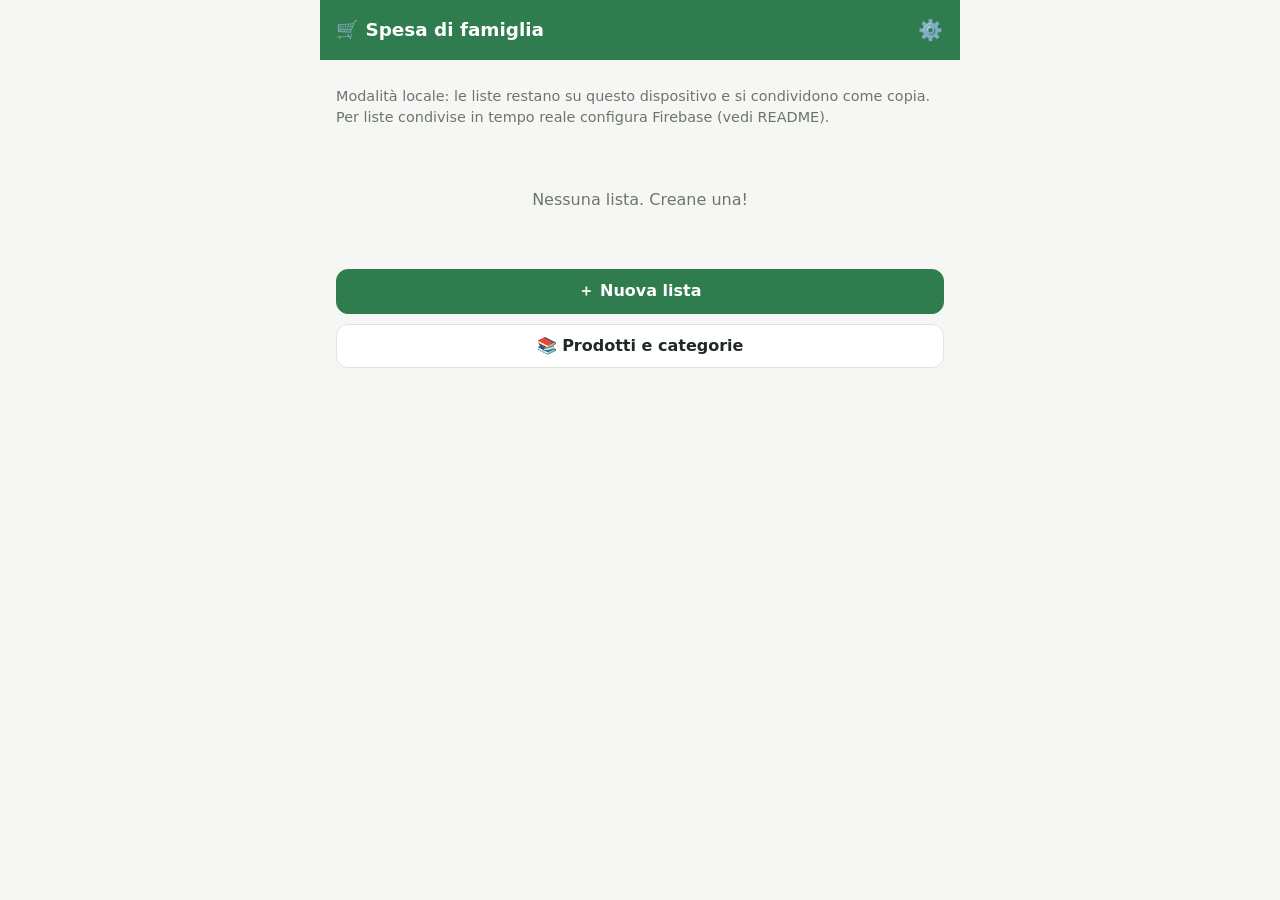
<file: spesa/index.html>
<!DOCTYPE html>
<html lang="it">
<head>
<meta charset="UTF-8">
<meta name="viewport" content="width=device-width, initial-scale=1.0, viewport-fit=cover">
<meta name="theme-color" content="#2f7d4f">
<title>Spesa di famiglia</title>
<link rel="manifest" href="manifest.webmanifest">
<link rel="icon" href="icon.svg" type="image/svg+xml">
<link rel="apple-touch-icon" href="icon.svg">
<link rel="stylesheet" href="src/style.css">
</head>
<body>
  <div id="app"><p class="loading">Caricamento…</p></div>
  <div id="toast" role="status" aria-live="polite"></div>
  <dialog id="dialog"></dialog>
  <script type="module" src="src/main.js"></script>
</body>
</html>
</file>
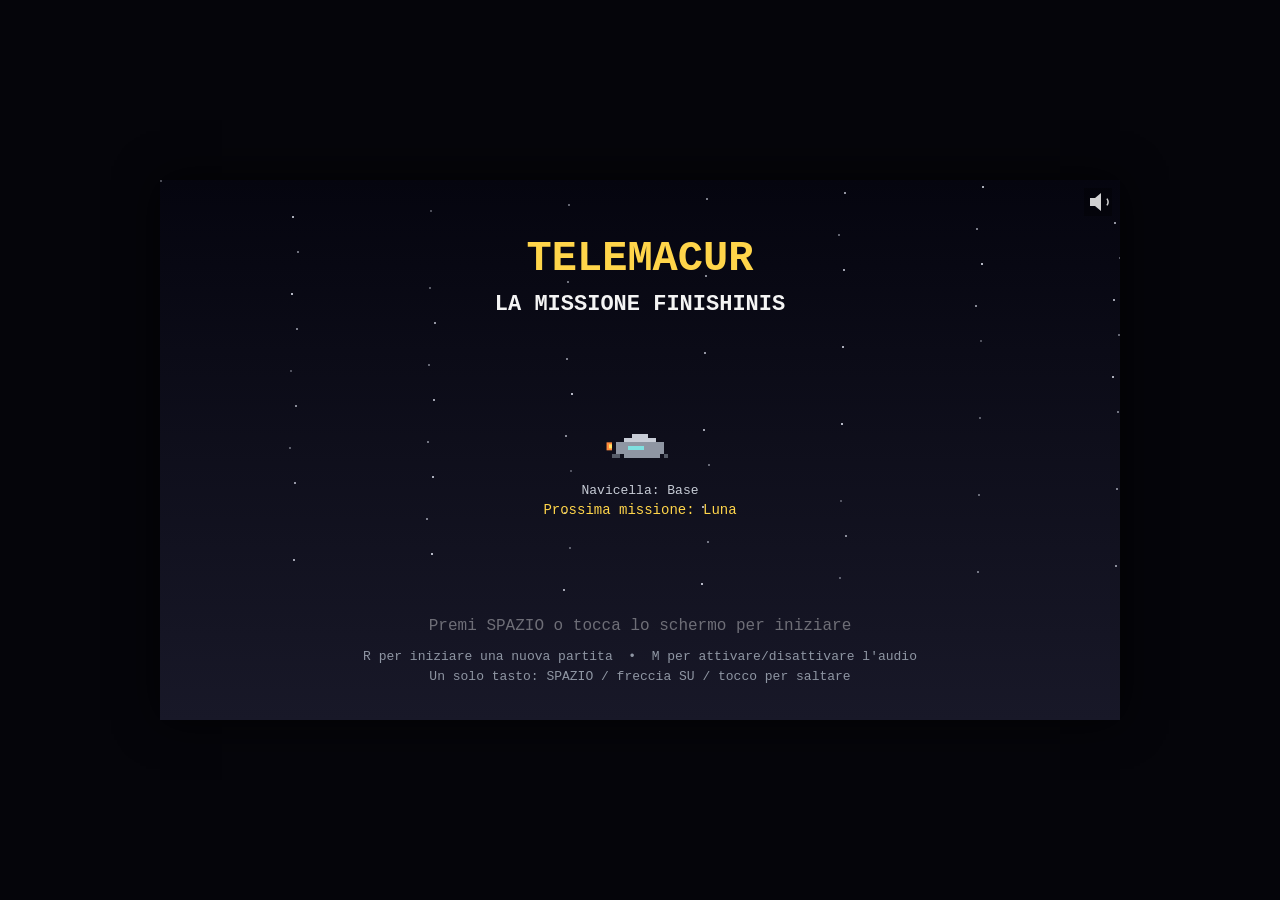
<file: telemacur/index.html>
<!DOCTYPE html>
<html lang="it">
<head>
<meta charset="UTF-8">
<meta name="viewport" content="width=device-width, initial-scale=1.0">
<title>Telemacur: la Missione Finishinis</title>
<link rel="stylesheet" href="src/style.css">
</head>
<body>
  <div id="game-container">
    <canvas id="game-canvas" width="960" height="540"></canvas>
  </div>
  <script type="module" src="src/main.js"></script>
</body>
</html>
</file>
<file: spesa/src/style.css>
:root {
  --bg: #f6f7f4;
  --surface: #ffffff;
  --text: #1f2a24;
  --muted: #6b7570;
  --border: #dfe4df;
  --accent: #2f7d4f;
  --accent-soft: #e3f1e8;
  --danger: #b3261e;
  --radius: 12px;
  color-scheme: light;
}

@media (prefers-color-scheme: dark) {
  :root {
    --bg: #121614;
    --surface: #1c221f;
    --text: #e6ebe7;
    --muted: #9aa59f;
    --border: #2e3732;
    --accent: #5cbf85;
    --accent-soft: #1f3a2a;
    --danger: #f2827a;
    color-scheme: dark;
  }
}

* { box-sizing: border-box; }

body {
  margin: 0;
  background: var(--bg);
  color: var(--text);
  font: 16px/1.4 system-ui, -apple-system, 'Segoe UI', Roboto, sans-serif;
  -webkit-tap-highlight-color: transparent;
}

#app { max-width: 640px; margin: 0 auto; min-height: 100vh; }

.page { padding: 12px 16px calc(32px + env(safe-area-inset-bottom)); }

.topbar {
  position: sticky; top: 0; z-index: 5;
  display: flex; align-items: center; gap: 4px;
  padding: calc(8px + env(safe-area-inset-top)) 8px 8px;
  background: var(--accent); color: #fff;
}
.topbar h1 {
  flex: 1; margin: 0 8px; font-size: 1.15rem;
  white-space: nowrap; overflow: hidden; text-overflow: ellipsis;
}
.topbar .icon-btn { color: #fff; }

.addbar {
  position: sticky; top: calc(52px + env(safe-area-inset-top)); z-index: 4;
  padding: 8px 16px; background: var(--bg); border-bottom: 1px solid var(--border);
}
.addbar form { display: flex; gap: 8px; }
.addbar input { flex: 1; }

input, select, textarea {
  width: 100%; padding: 10px 12px;
  font: inherit; color: var(--text);
  background: var(--surface); border: 1px solid var(--border); border-radius: var(--radius);
}
input:focus, select:focus { outline: 2px solid var(--accent); outline-offset: -1px; }

.btn {
  display: inline-flex; align-items: center; justify-content: center; gap: 6px;
  padding: 10px 16px; min-height: 44px;
  font: inherit; font-weight: 600; text-decoration: none;
  color: var(--text); background: var(--surface);
  border: 1px solid var(--border); border-radius: var(--radius); cursor: pointer;
}
.btn-primary { background: var(--accent); border-color: var(--accent); color: #fff; }
.btn-danger { color: var(--danger); border-color: var(--danger); background: transparent; }
.btn-block { display: flex; width: 100%; margin-top: 10px; }

.icon-btn {
  display: inline-flex; align-items: center; justify-content: center;
  min-width: 44px; height: 44px; padding: 0 8px;
  font-size: 1.25rem; text-decoration: none; color: var(--text);
  background: none; border: 0; border-radius: 50%; cursor: pointer;
}
.icon-btn.small { min-width: 36px; height: 36px; font-size: 1rem; color: var(--muted); }
.icon-btn:disabled { opacity: .3; cursor: default; }

.link-btn {
  padding: 4px 0; font: inherit; font-size: .9rem; font-weight: 600;
  color: var(--accent); background: none; border: 0; cursor: pointer;
}

.hint { color: var(--muted); font-size: .9rem; }
.empty { text-align: center; color: var(--muted); padding: 32px 0; }
.loading { text-align: center; color: var(--muted); padding: 32px; }
.error { color: var(--danger); }

/* Home */
.cards { display: grid; gap: 10px; margin-bottom: 8px; }
.card {
  display: flex; flex-direction: column; gap: 2px;
  padding: 14px 16px; text-decoration: none; color: inherit;
  background: var(--surface); border: 1px solid var(--border); border-radius: var(--radius);
}
.card-title { font-weight: 600; font-size: 1.05rem; }
.card-meta { color: var(--muted); font-size: .9rem; }

/* Suggerimenti */
.suggestions {
  list-style: none; margin: 8px 0 0; padding: 4px;
  background: var(--surface); border: 1px solid var(--border); border-radius: var(--radius);
  max-height: 50vh; overflow-y: auto;
  box-shadow: 0 6px 20px rgb(0 0 0 / .12);
}
.suggestions button {
  display: flex; justify-content: space-between; align-items: center; width: 100%;
  padding: 10px 12px; font: inherit; color: var(--text); text-align: left;
  background: none; border: 0; border-radius: 8px; cursor: pointer;
}
.suggestions button:hover, .suggestions button:focus { background: var(--accent-soft); }
.suggestions small { color: var(--accent); font-weight: 600; }

/* Lista */
.group h2 {
  display: flex; justify-content: space-between; align-items: center;
  margin: 18px 0 6px; font-size: .85rem; text-transform: uppercase; letter-spacing: .04em;
  color: var(--muted);
}
.items { list-style: none; margin: 0; padding: 0; }
.item {
  display: flex; align-items: center; gap: 4px;
  margin-bottom: 6px; padding: 4px 4px 4px 0;
  background: var(--surface); border: 1px solid var(--border); border-radius: var(--radius);
}
.item .check {
  flex: none; width: 44px; height: 44px; background: none; border: 0; cursor: pointer;
  position: relative;
}
.item .check::before {
  content: ''; position: absolute; inset: 11px;
  border: 2px solid var(--accent); border-radius: 50%;
}
.item.checked .check::before { background: var(--accent); }
.item.checked .check::after {
  content: '✓'; position: absolute; inset: 0; display: grid; place-items: center;
  color: #fff; font-size: .8rem; font-weight: 700;
}
.item-main { flex: 1; min-width: 0; cursor: pointer; padding: 6px 0; }
.item-name { display: block; }
.item-details { display: flex; gap: 8px; font-size: .85rem; color: var(--muted); }
.item-details .by { margin-left: auto; }
.item.checked .item-name { text-decoration: line-through; color: var(--muted); }
.group.done .item { opacity: .75; }

/* Catalogo */
.row-actions { display: flex; gap: 8px; margin-bottom: 12px; }
.row-actions .btn { flex: 1; }
.cat {
  margin-bottom: 8px;
  background: var(--surface); border: 1px solid var(--border); border-radius: var(--radius);
}
.cat summary {
  display: flex; align-items: center; justify-content: space-between;
  padding: 4px 4px 4px 14px; cursor: pointer; list-style: none;
}
.cat summary::-webkit-details-marker { display: none; }
.cat-name { font-weight: 600; }
.cat-name small { color: var(--muted); font-weight: 400; margin-left: 4px; }
.cat-tools { display: flex; flex: none; }
.products { list-style: none; margin: 0; padding: 0 4px 8px 14px; border-top: 1px solid var(--border); }
.products li {
  display: flex; align-items: center; justify-content: space-between;
  min-height: 40px; border-bottom: 1px solid var(--border);
}
.products li:last-child { border-bottom: 0; }

/* Sfoglia catalogo */
.browse details { border-bottom: 1px solid var(--border); }
.browse summary { padding: 10px 0; cursor: pointer; font-weight: 600; }
.chips { display: flex; flex-wrap: wrap; gap: 6px; padding-bottom: 12px; }
.chip {
  padding: 6px 12px; font: inherit; font-size: .9rem; color: var(--text);
  background: var(--bg); border: 1px solid var(--border); border-radius: 999px; cursor: pointer;
}
.chip.on { background: var(--accent); border-color: var(--accent); color: #fff; }

/* Dialog */
dialog {
  width: min(92vw, 480px); max-height: 85vh; padding: 0;
  color: var(--text); background: var(--surface);
  border: 0; border-radius: 16px;
}
dialog::backdrop { background: rgb(0 0 0 / .45); }
.dialog-form { display: flex; flex-direction: column; max-height: 85vh; }
.dialog-form h2 { margin: 0; padding: 18px 20px 8px; font-size: 1.15rem; }
.dialog-body { padding: 0 20px; overflow-y: auto; }
.dialog-body label { display: block; margin: 12px 0; font-size: .9rem; font-weight: 600; }
.dialog-body label input, .dialog-body label select { margin-top: 4px; font-weight: 400; }
.dialog-body label small { font-weight: 400; color: var(--muted); }
.dialog-body label.row { display: flex; align-items: center; gap: 8px; font-weight: 400; }
.dialog-body label.row input { width: auto; margin: 0; }
.dialog-body .row { display: flex; gap: 10px; }
.dialog-body .grow { flex: 1; }
.dialog-body .emoji-field { width: 80px; }
.dialog-body .emoji-field input { text-align: center; }
.dialog-actions { display: flex; gap: 8px; padding: 16px 20px; }
.dialog-actions .spacer { flex: 1; }

#toast {
  position: fixed; left: 50%; bottom: calc(24px + env(safe-area-inset-bottom)); z-index: 20;
  padding: 10px 18px; max-width: 90vw;
  color: #fff; background: #222; border-radius: 999px;
  transform: translate(-50%, 150%); opacity: 0; transition: transform .2s, opacity .2s;
  pointer-events: none;
}
#toast.show { transform: translate(-50%, 0); opacity: 1; }
</file>
<file: telemacur/src/style.css>
* {
  box-sizing: border-box;
}

html, body {
  margin: 0;
  padding: 0;
  width: 100%;
  height: 100%;
  background: #05050a;
  overflow: hidden;
  font-family: 'Courier New', monospace;
}

#game-container {
  width: 100%;
  height: 100%;
  display: flex;
  align-items: center;
  justify-content: center;
}

#game-canvas {
  image-rendering: pixelated;
  image-rendering: crisp-edges;
  background: #000;
  max-width: 100vw;
  max-height: 100vh;
  width: min(100vw, 960px);
  height: auto;
  aspect-ratio: 960 / 540;
  box-shadow: 0 0 40px rgba(0, 0, 0, 0.8);
  cursor: pointer;
}
</file>
